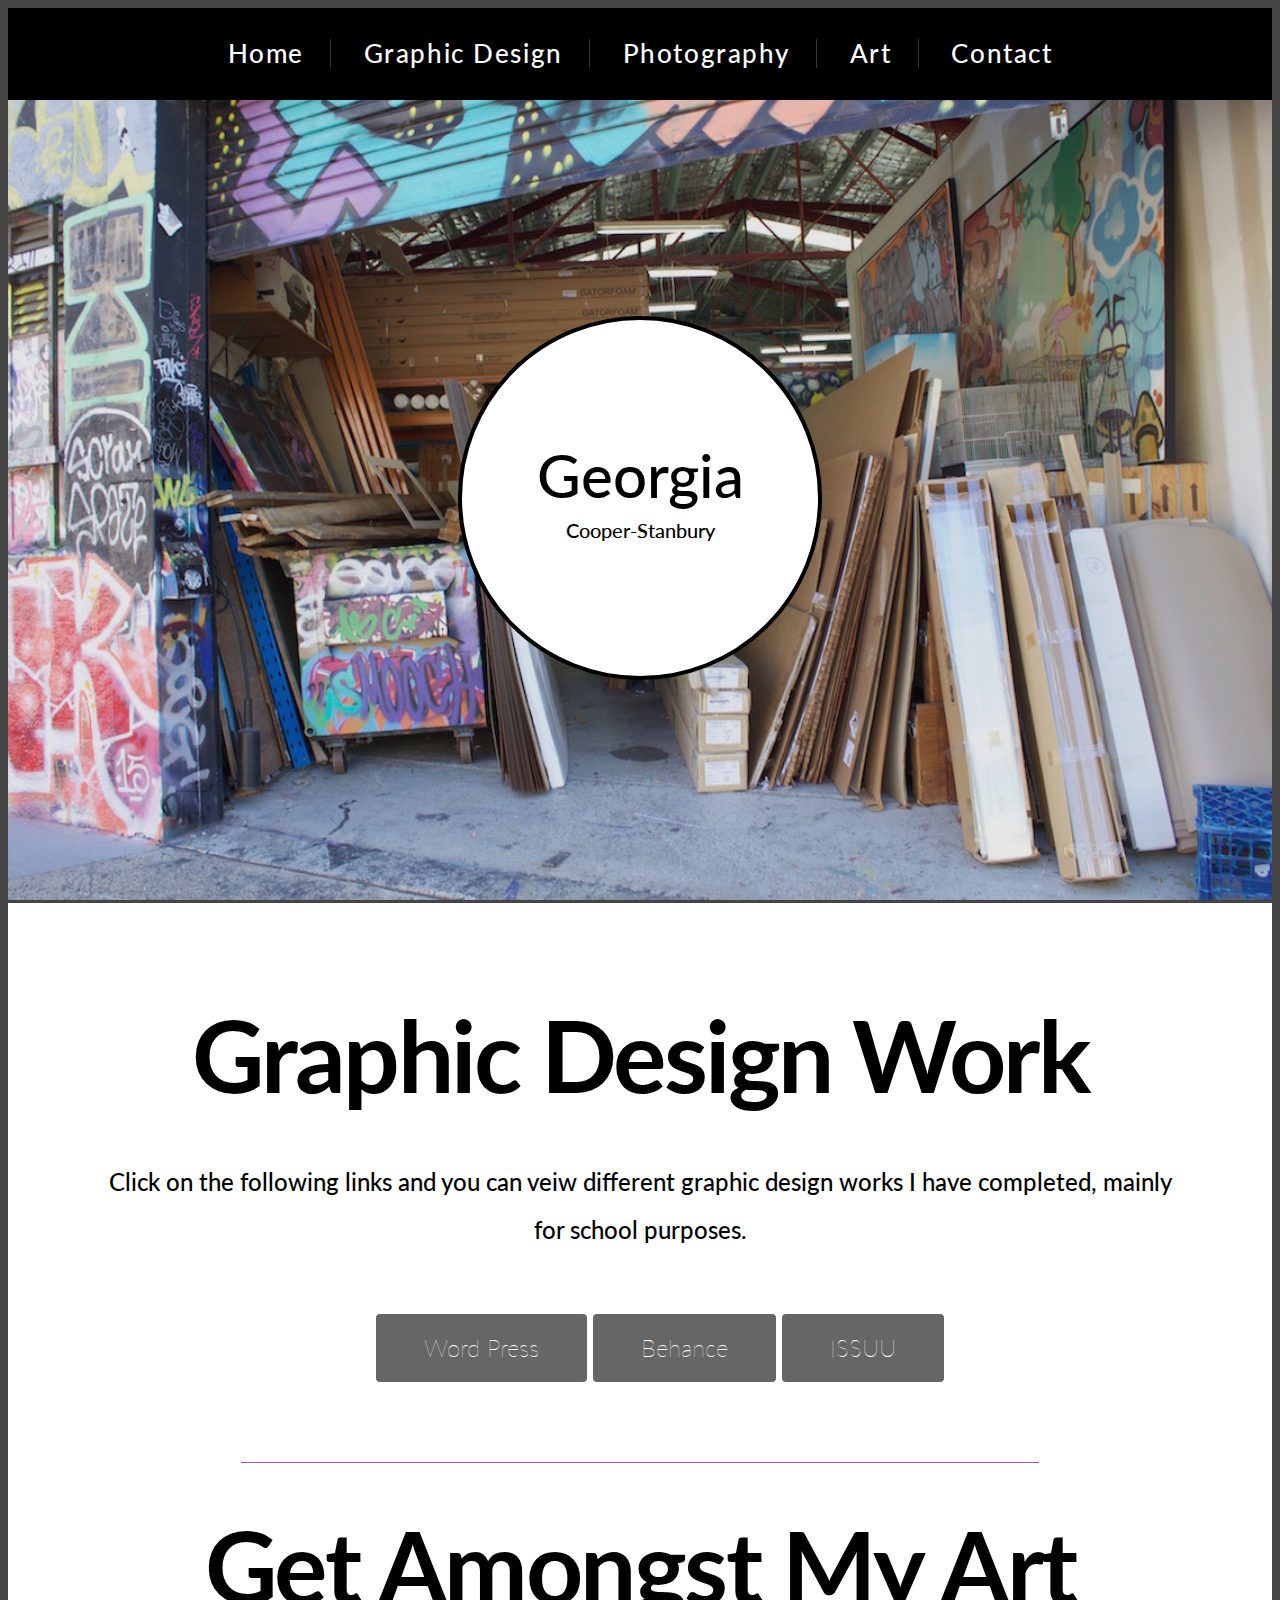
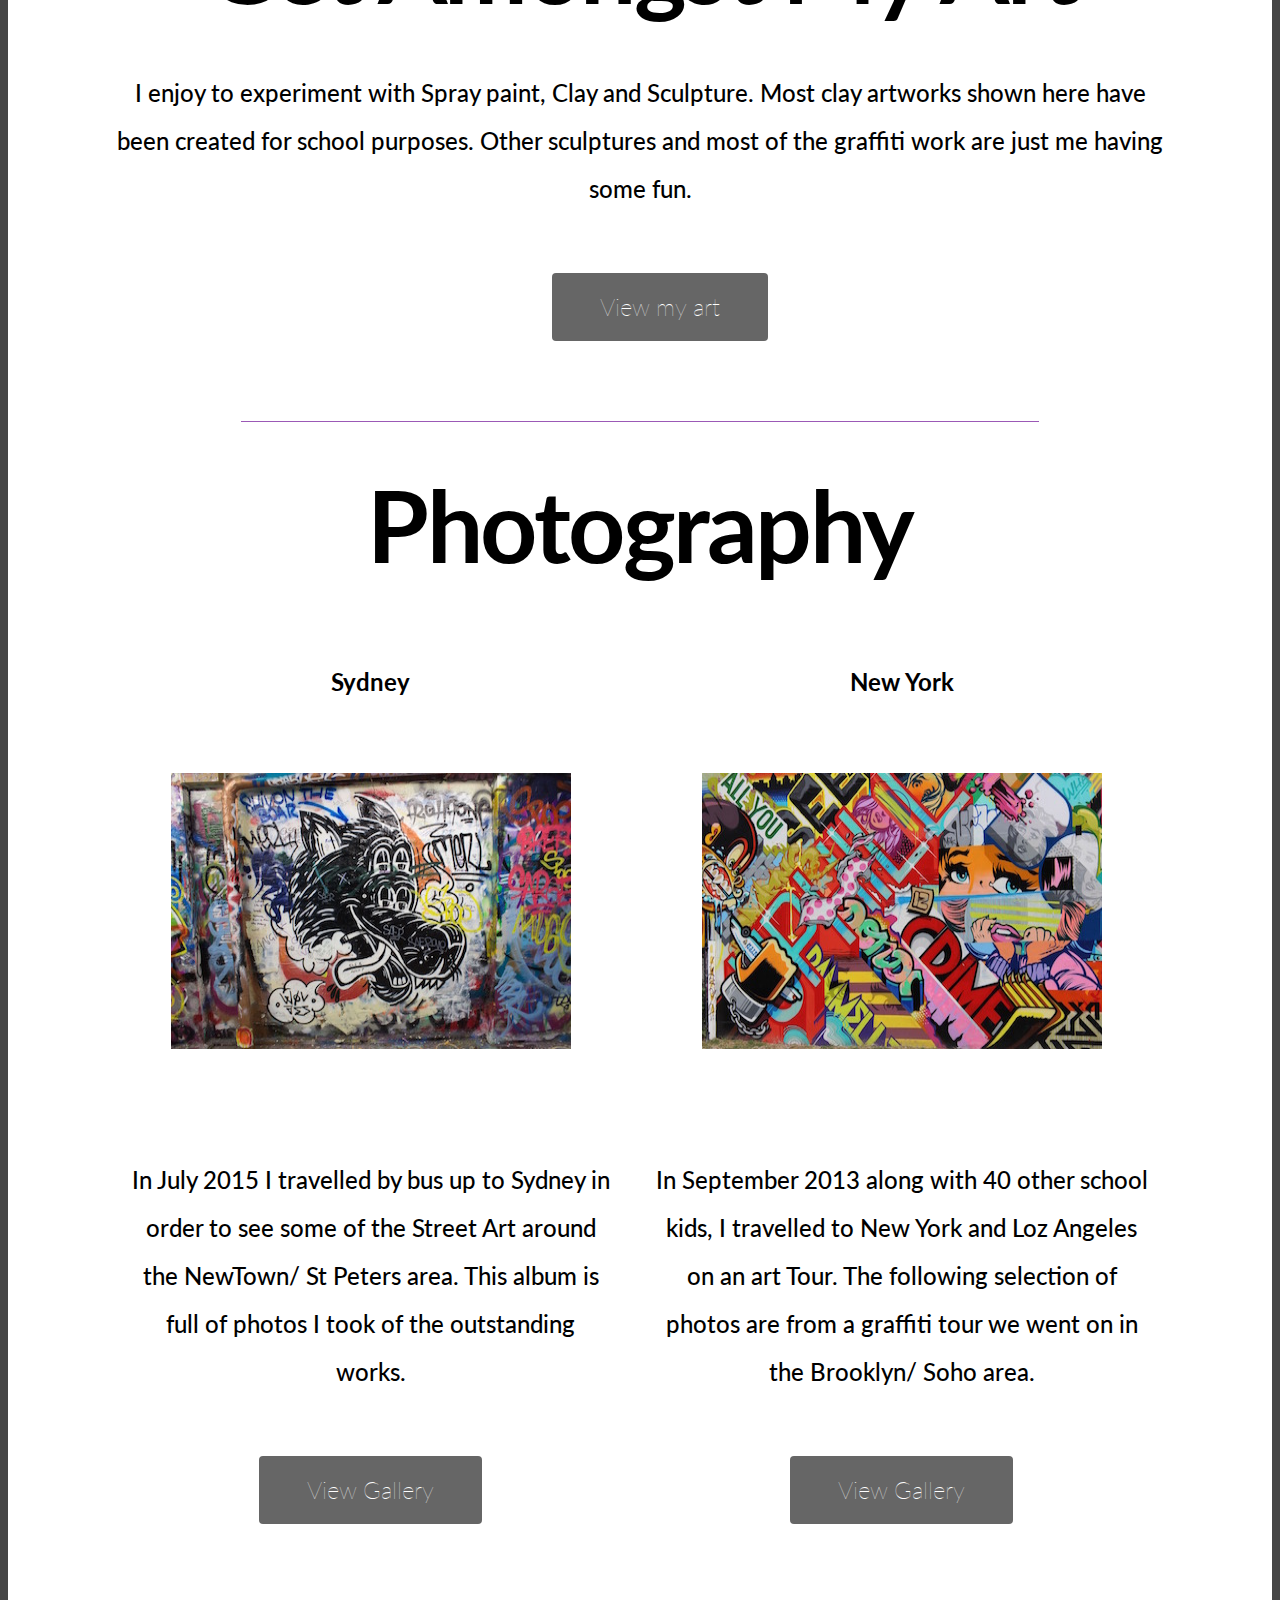
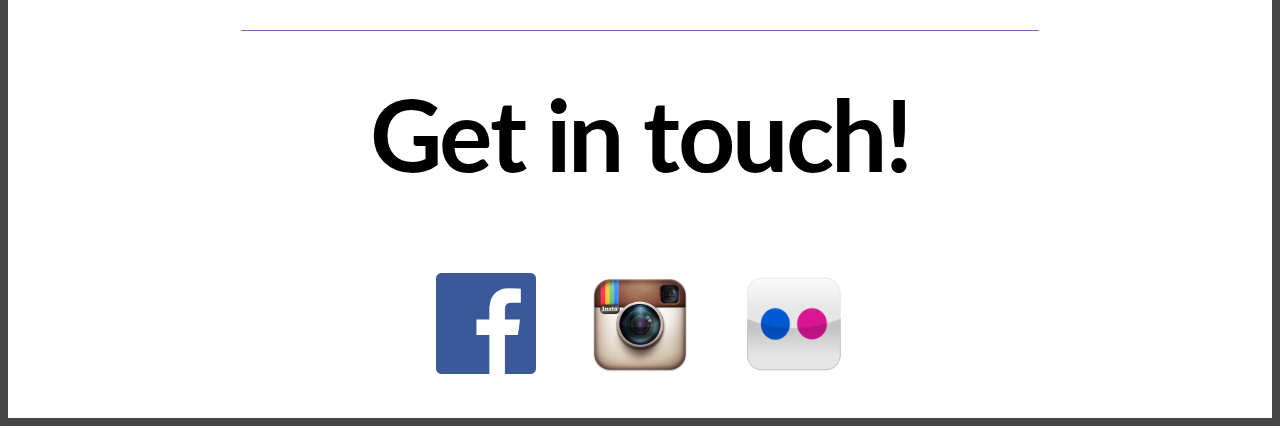
<file: index.html>
<!DOCTYPE HTML>
<html>
	<head>
		<title>Georgia Clare | Home</title>
        
		<meta http-equiv="content-type" content="text/html; charset=utf-8" />
		<meta name="description" content="" />
		<meta name="keywords" content="" />
        
		<link href='https://fonts.googleapis.com/css?family=Lato:400,700,300,900' rel='stylesheet' type='text/css'>
		<link rel="stylesheet" href="css/style.css" />
	</head>
	<body>

	<!-- Header -->
		<div id="header">
			<div id="nav-wrapper"> 
				<!-- Nav -->
				<nav id="nav">
					<ul>
						<li><a href="/">Home</a></li>
						<li><a href="design.html">Graphic Design</a></li>
						<li><a href="photography.html">Photography</a></li>
						<li><a href="art.html">Art</a></li>
                        <li><a href="contact.html">Contact</a></li>
					</ul>
				</nav>
			</div>
			<div class="container"> 
					<!-- Logo -->
				<div id="logo">
 					<svg width="500" height="500">
						<circle r="180" cx="250" cy="250" stroke="black" stroke-width="4" fill="white" />
						<text fill="#000000" font-size="60" text-anchor="middle" font-family="Lato" x="250" y="250">Georgia</text>
					    <text fill="#000000" font-size="20" text-anchor="middle" font-family="Lato" x="250" y="290">Cooper-Stanbury</text>
					</svg>
				</div>
            
           	</div>
        </div>
                
    			
	<!-- Header --> 

	<!-- Main -->
	<!-- Featured -->
		<div id="featured">
			<div class="container">
		        <header>
		        	<br />
					<h2>Graphic Design Work</h2>
				</header>
		        
				<p>Click on the following links and you can veiw different graphic design works I have completed, mainly for school purposes.</p>
				<ul class="actions">
					<li>
						<a href="https://gclarecs.wordpress.com/" class="button big">Word Press</a>
					</li>
		            <li>
						<a href="https://www.behance.net/gallery/19069361/Georgia-COOPER-STANBURY" class="button big">Behance</a>
					</li>
		            <li>
						<a href="http://issuu.com/georgiacooper-stanbury/docs/georgia_" class="button big">ISSUU</a>
					</li>
				</ul>
				<hr />
		        
		        <header>
					<h2>Get Amongst My Art</h2>
				</header>

				<p>I enjoy to experiment with Spray paint, Clay and Sculpture. Most clay artworks shown here have been created for school purposes. Other sculptures and most of the graffiti work are just me having some fun.</p>
		        
		        <ul class="actions">
		        	<li>
		        		<a href="art.html" class="button big">View my art</a>
		        	</li>
		        </ul>
				
				<hr />
		      
		      	<header>
					<h2>Photography</h2>
				</header>
          
              
				<table>
  					<tbody>
    					<tr>
    						<td>
      							<header>
                      				<h4>Sydney</h4>
                				</header>
                      			<span class=".image.left">
                      				<a href="/sydney.html"><img src="images/sydney.jpg" width="400" height="276" alt=""/></a>
		                  			<p>&nbsp;</p>
		                  			<p>In July 2015 I travelled by bus up to Sydney in order to see some of the Street Art around the NewTown/ St Peters area. This album is full of photos I took of the outstanding works.</p>
        						</span>
                      			<p><a href="sydney.html" class="button button-style1">View Gallery</a></p>
                      		</td>
      						<td>
      							<header>
                      				<h4>New York</h4>
                				</header>
                      			<span class=".image.right">
                      				<a href="newyork.html"><img src="images/newyork.jpg" width="400" height="276" alt=""/></a>
	                      			<p>&nbsp;</p>
	                      			<p>In September 2013 along with 40 other school kids, I travelled to New York and Loz Angeles on an art Tour. The following selection of photos  are from a graffiti tour we went on in the Brooklyn/ Soho area.</p>
								</span>
                      			<p><a href="newyork.html" class="button button-style1">View Gallery</a></p>
                      		</td>
						</tr>
					</tbody>
				</table>
                  
               	<hr />
				<header>
					  <h2>Get in touch!</h2>
	  			</header>
	  			<ul class="contact">
					<li class="active"><a href="https://www.facebook.com/cooperstanbury"> <img src="images/social/facebook.jpg" width="100" height="101" alt=""/></a></li>
					<li><a href="https://instagram.com/georgiacooper_stanbury/"><img src="images/social/instagram.jpg" width="100" height="99" alt=""/> </a></li>
           			<li><a href="https://www.flickr.com/photos/104613945@N04/"><img src="images/social/flickr.png" width="100" height="100" alt=""/></a></li>
				</ul>
	        </div>
	    </div>
	</body>
</html>
</file>
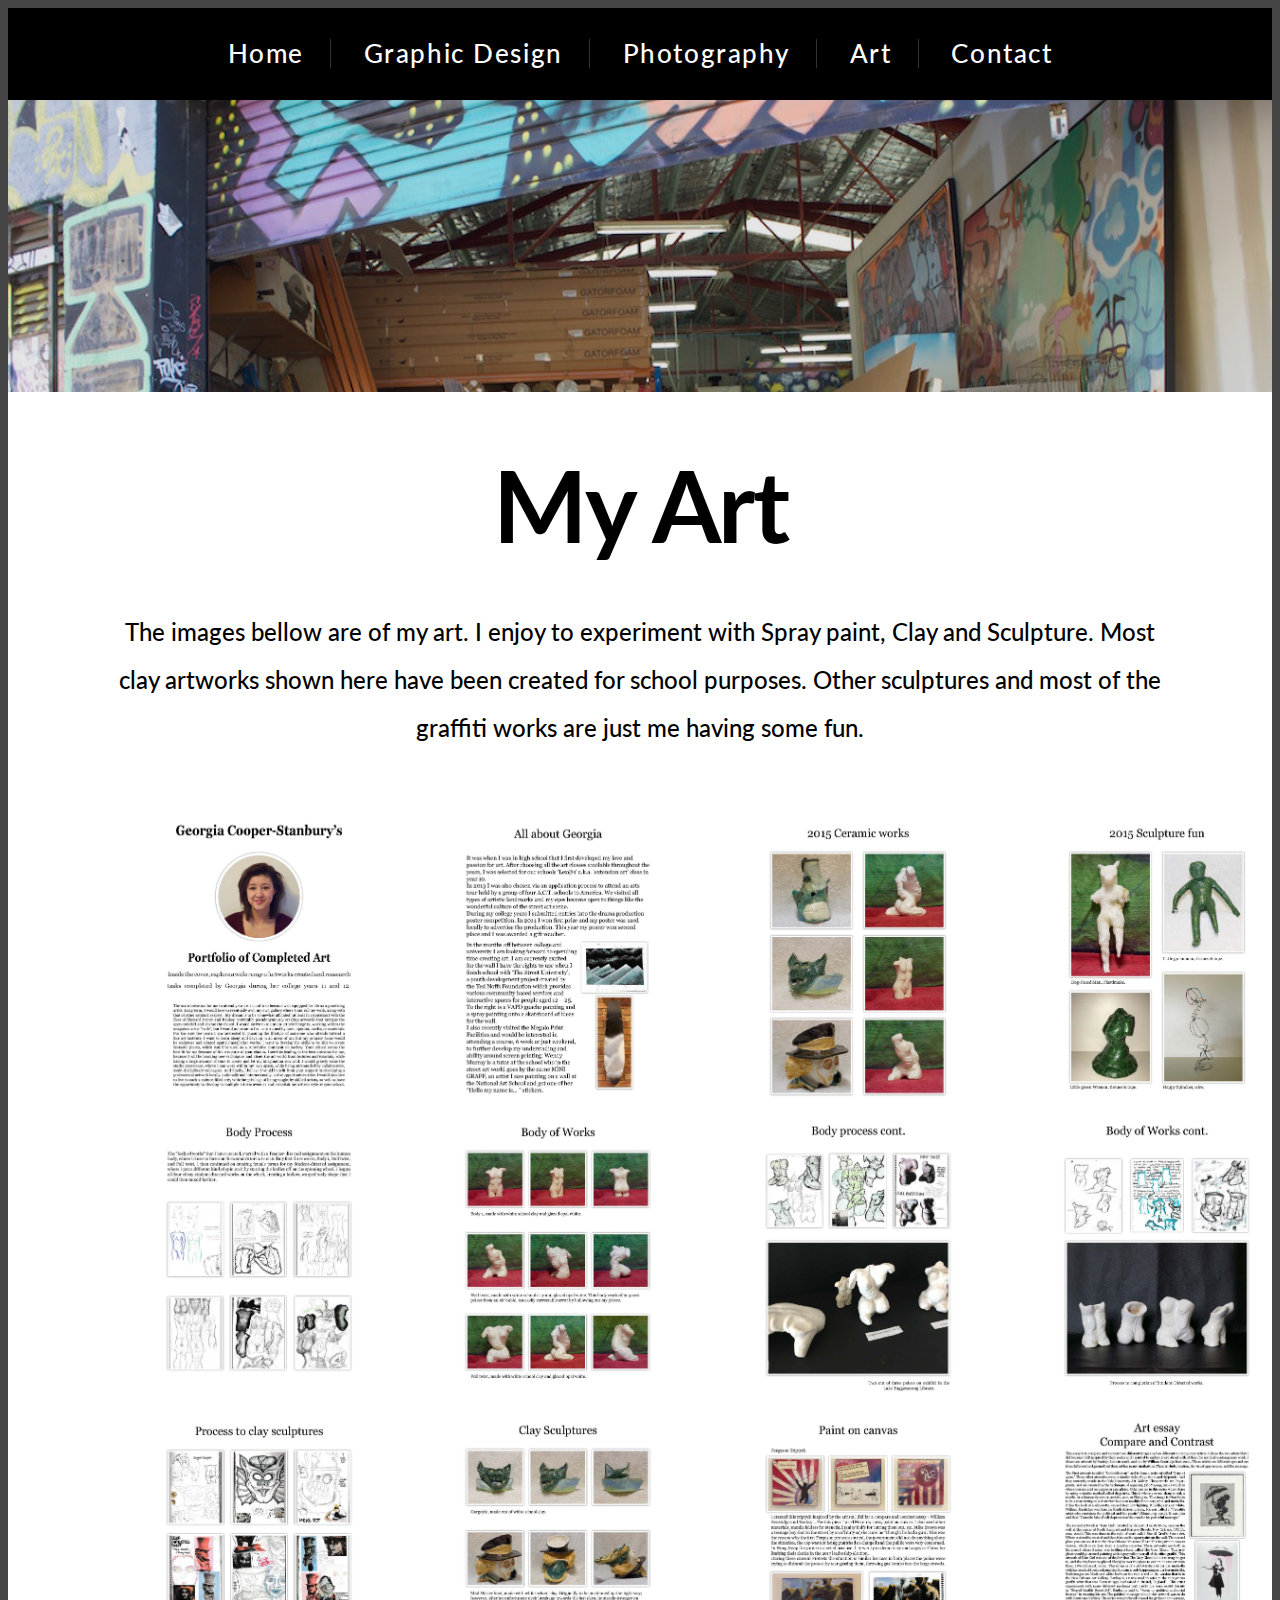
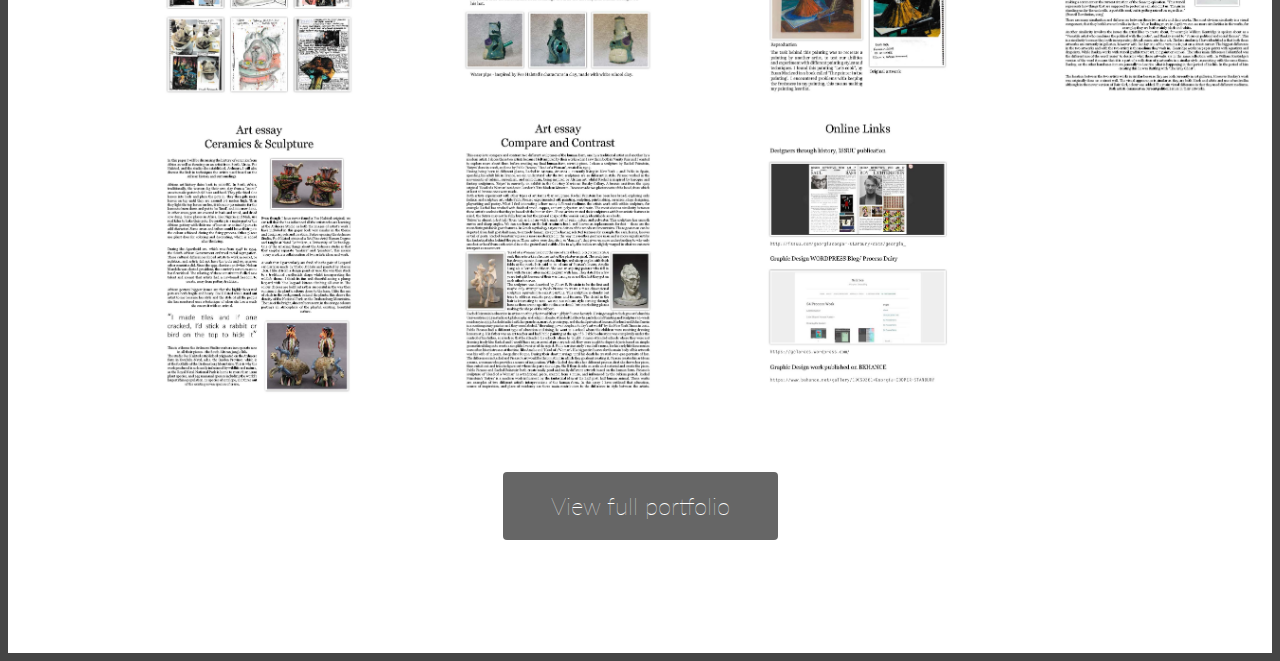
<file: art.html>
<!DOCTYPE HTML>
<html>
	<head>
		<title>Georgia Clare | Art</title>
        
		<meta http-equiv="content-type" content="text/html; charset=utf-8" />
		<meta name="description" content="" />
		<meta name="keywords" content="" />
        
		<link href='https://fonts.googleapis.com/css?family=Lato:400,700,300,900' rel='stylesheet' type='text/css'>
		<link rel="stylesheet" href="css/style.css" />
	</head>
	<body>

	<!-- Header -->
		<div id="header">
			<div id="nav-wrapper"> 
				<!-- Nav -->
				<nav id="nav">
					<ul>
						<li><a href="/">Home</a></li>
						<li><a href="design.html">Graphic Design</a></li>
						<li><a href="photography.html">Photography</a></li>
						<li><a href="art.html">Art</a></li>
                        <li><a href="contact.html">Contact</a></li>
					</ul>
				</nav>
			</div>
			<div class="container"> 
           	</div>
        </div>
                
    			
	<!-- Header --> 

	<!-- Featured -->
		<div id="featured">
			<div class="container">
		        <header>
					<h2>My Art</h2>
				</header>
					
				<p>The images bellow are of my art. I enjoy to experiment with Spray paint, Clay and Sculpture. Most clay artworks shown here have been created for school purposes. Other sculptures and most of the graffiti works are just me having some fun.</p>
              
             	<br />
   
						
				<table width="1200" align="center" >
				  	<tbody>
					    <tr>
							<td><img src="images/art/ArtPortfolio_Page_01.jpg" width="200" height="286" alt=""/></td>
							<td><img src="images/art/ArtPortfolio_Page_02.jpg" width="200" height="286" alt=""/></td>
							<td><img src="images/art/ArtPortfolio_Page_03.jpg" width="200" height="286" alt=""/></td>
							<td><img src="images/art/ArtPortfolio_Page_04.jpg" width="200" height="286" alt=""/></td>
					 	</tr>      
					    <tr>
						    <td><img src="images/art/ArtPortfolio_Page_05.jpg" width="200" height="286" alt=""/></td>
						    <td><img src="images/art/ArtPortfolio_Page_06.jpg" width="200" height="286" alt=""/></td>
						    <td><img src="images/art/ArtPortfolio_Page_07.jpg" width="200" height="286" alt=""/></td>
						    <td><img src="images/art/ArtPortfolio_Page_08.jpg" width="200" height="286" alt=""/></td>
					    </tr>
					    <tr>
						   <td><img src="images/art/ArtPortfolio_Page_09.jpg" width="200" height="286" alt=""/></td>
						   <td><img src="images/art/ArtPortfolio_Page_10.jpg" width="200" height="286" alt=""/></td>
						   <td><img src="images/art/ArtPortfolio_Page_11.jpg" width="200" height="286" alt=""/></td>
						   <td><img src="images/art/ArtPortfolio_Page_12.jpg" width="200" height="286" alt=""/></td>
					    </tr>
					    <tr>
							<td><img src="images/art/ArtPortfolio_Page_13.jpg" width="200" height="286" alt=""/></td>
							<td><img src="images/art/ArtPortfolio_Page_14.jpg" width="200" height="286" alt=""/></td>
							<td><img src="images/art/ArtPortfolio_Page_15.jpg" width="200" height="286" alt=""/></td>
					    </tr>	  
					</tbody>
				</table>
        
				<p><a href="http://issuu.com/georgiacooper-stanbury/docs/artportfolio" class="button button-style1">View full portfolio</a></p>
				<br /><br />
			</div>	
		</div>
	</body>
</html>
</file>
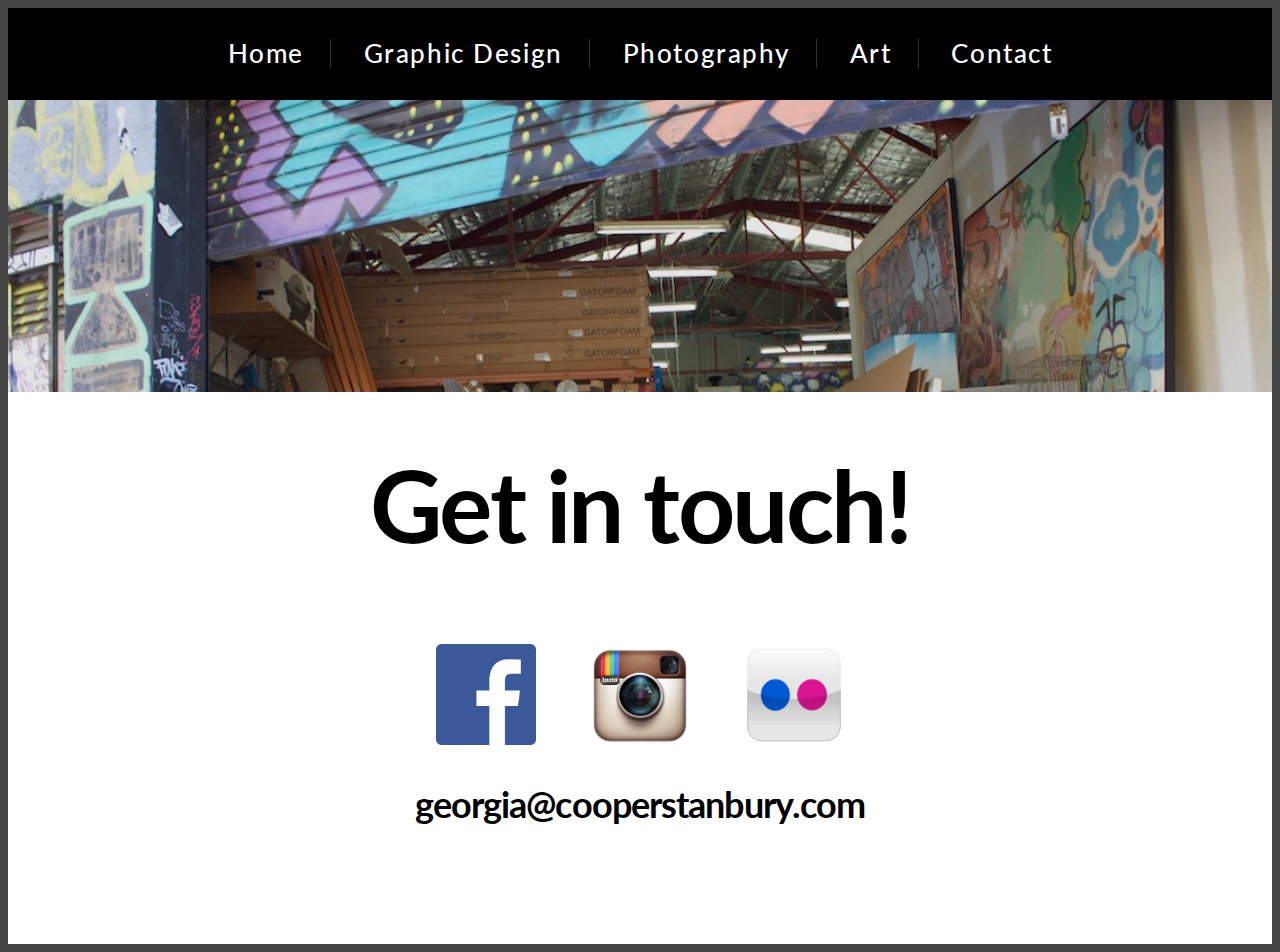
<file: contact.html>
<!DOCTYPE HTML>
<html>
	<head>
		<title>Georgia Clare | Contact</title>
        
		<meta http-equiv="content-type" content="text/html; charset=utf-8" />
		<meta name="description" content="" />
		<meta name="keywords" content="" />
        
		<link href='https://fonts.googleapis.com/css?family=Lato:400,700,300,900' rel='stylesheet' type='text/css'>
		<link rel="stylesheet" href="css/style.css" />
	</head>
	<body>

	<!-- Header -->
		<div id="header">
			<div id="nav-wrapper"> 
				<!-- Nav -->
				<nav id="nav">
					<ul>
						<li><a href="/">Home</a></li>
						<li><a href="design.html">Graphic Design</a></li>
						<li><a href="photography.html">Photography</a></li>
						<li><a href="art.html">Art</a></li>
                        <li><a href="contact.html">Contact</a></li>
					</ul>
				</nav>
			</div>
			<div class="container"> 
           	</div>
        </div>
                
    			
	<!-- Header --> 
                
    			
	<!-- Featured -->
		<div id="featured">
			<div class="container">
		        <header>
					  <h2>Get in touch!</h2>
	  			</header>
	  			<ul class="contact">
					<li class="active"><a href="https://www.facebook.com/cooperstanbury"> <img src="images/social/facebook.jpg" width="100" height="101" alt=""/></a></li>
					<li><a href="https://instagram.com/georgiacooper_stanbury/"><img src="images/social/instagram.jpg" width="100" height="99" alt=""/> </a></li>
           			<li><a href="https://www.flickr.com/photos/104613945@N04/"><img src="images/social/flickr.png" width="100" height="100" alt=""/></a></li>
				</ul>
				<h2>georgia@cooperstanbury.com</h2>
				<br /><br />
	        </div>	
	    </div>
	</body>
</html>
</file>
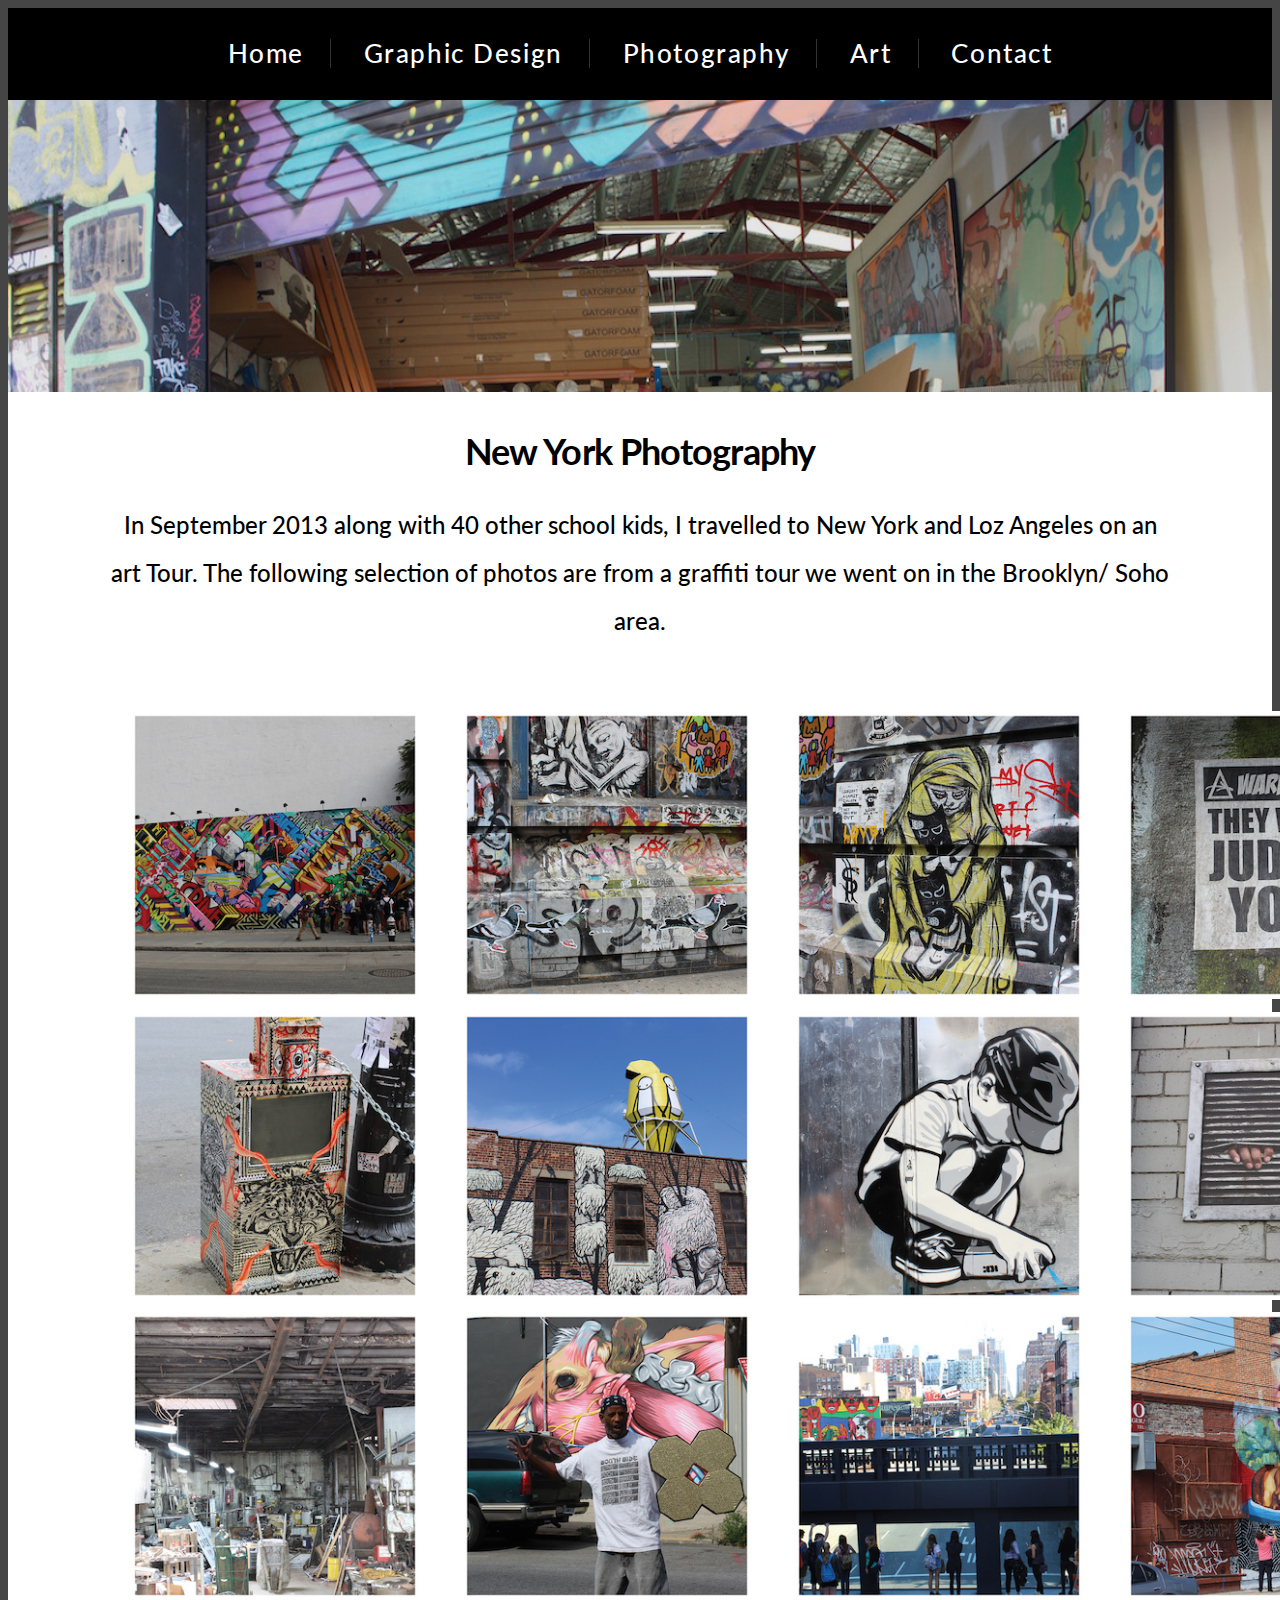
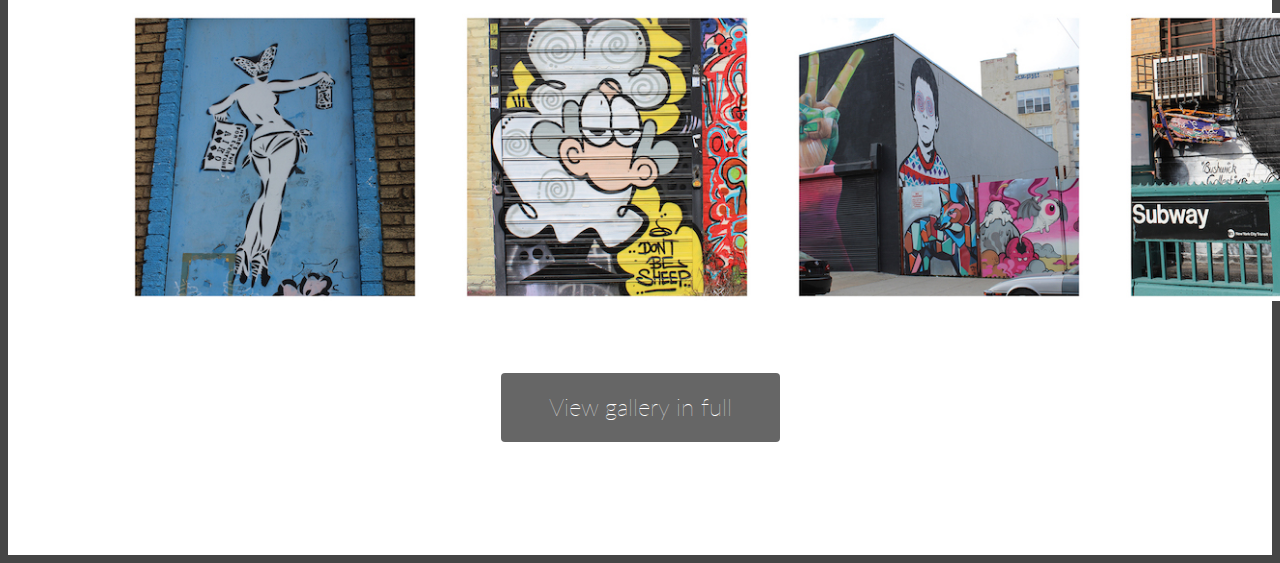
<file: newyork.html>
<!DOCTYPE HTML>
<html>
	<head>
		<title>Georgia Clare | New York</title>
        
		<meta http-equiv="content-type" content="text/html; charset=utf-8" />
		<meta name="description" content="" />
		<meta name="keywords" content="" />
        
		<link href='https://fonts.googleapis.com/css?family=Lato:400,700,300,900' rel='stylesheet' type='text/css'>
		<link rel="stylesheet" href="css/style.css" />
	</head>
	<body>

	<!-- Header -->
		<div id="header">
			<div id="nav-wrapper"> 
				<!-- Nav -->
				<nav id="nav">
					<ul>
						<li><a href="/">Home</a></li>
						<li><a href="design.html">Graphic Design</a></li>
						<li><a href="photography.html">Photography</a></li>
						<li><a href="art.html">Art</a></li>
                        <li><a href="contact.html">Contact</a></li>
					</ul>
				</nav>
			</div>
			<div class="container"> 
           	</div>
        </div>
                
    			
	<!-- Header --> 
                
    			
	<!-- Featured -->
		<div id="featured">
			<div class="container">
				<h2>New York Photography</h2>
					
				<p>In September 2013 along with 40 other school kids, I travelled to New York and Loz Angeles on an art Tour. The following selection of photos are from a graffiti tour we went on in the Brooklyn/ Soho area.</p>
              	<br>
              
   

				<table width="1200" align="center" >
					<tbody>

						<tr>
							<td><img src="images/newyork/NewYork1.jpg" width="290" height="288" alt=""/></td>
							<td><img src="images/newyork/NewYork2.jpg" width="290" height="288" alt=""/></td>
							<td><img src="images/newyork/NewYork3.jpg" width="290" height="288" alt=""/></td>
							<td><img src="images/newyork/NewYork4.jpg" width="290" height="288" alt=""/></td>

						</tr>   
						<tr>
							<td><img src="images/newyork/NewYork5.jpg" width="290" height="288" alt=""/></td>
							<td><img src="images/newyork/NewYork6.jpg" width="290" height="288" alt=""/></td>
							<td><img src="images/newyork/NewYork7.jpg" width="290" height="288" alt=""/></td>
							<td><img src="images/newyork/NewYork8.jpg" width="290" height="288" alt=""/></td>
						</tr>

						<tr>
							<td><img src="images/newyork/NewYork9.jpg" width="290" height="288" alt=""/></td>
							<td><img src="images/newyork/NewYork10.jpg" width="290" height="288" alt=""/></td>
							<td><img src="images/newyork/NewYork11.jpg" width="290" height="288" alt=""/></td>
							<td><img src="images/newyork/NewYork12.jpg" width="290" height="288" alt=""/></td>
						</tr>    

						<tr>
							<td><img src="images/newyork/NewYork13.jpg" width="290" height="288" alt=""/></td>
							<td><img src="images/newyork/NewYork14.jpg" width="290" height="288" alt=""/></td>
							<td><img src="images/newyork/NewYork15.jpg" width="290" height="288" alt=""/></td>
							<td><img src="images/newyork/NewYork16.jpg" width="290" height="288" alt=""/></td>
						</tr>
					</tbody>
				</table>

				<p><a href="https://flic.kr/s/aHskonA7Nv" class="button button-style1">View gallery in full</a></p>
				<br /><br />
	        </div>	
	    </div>
	</body>
</html>
</file>
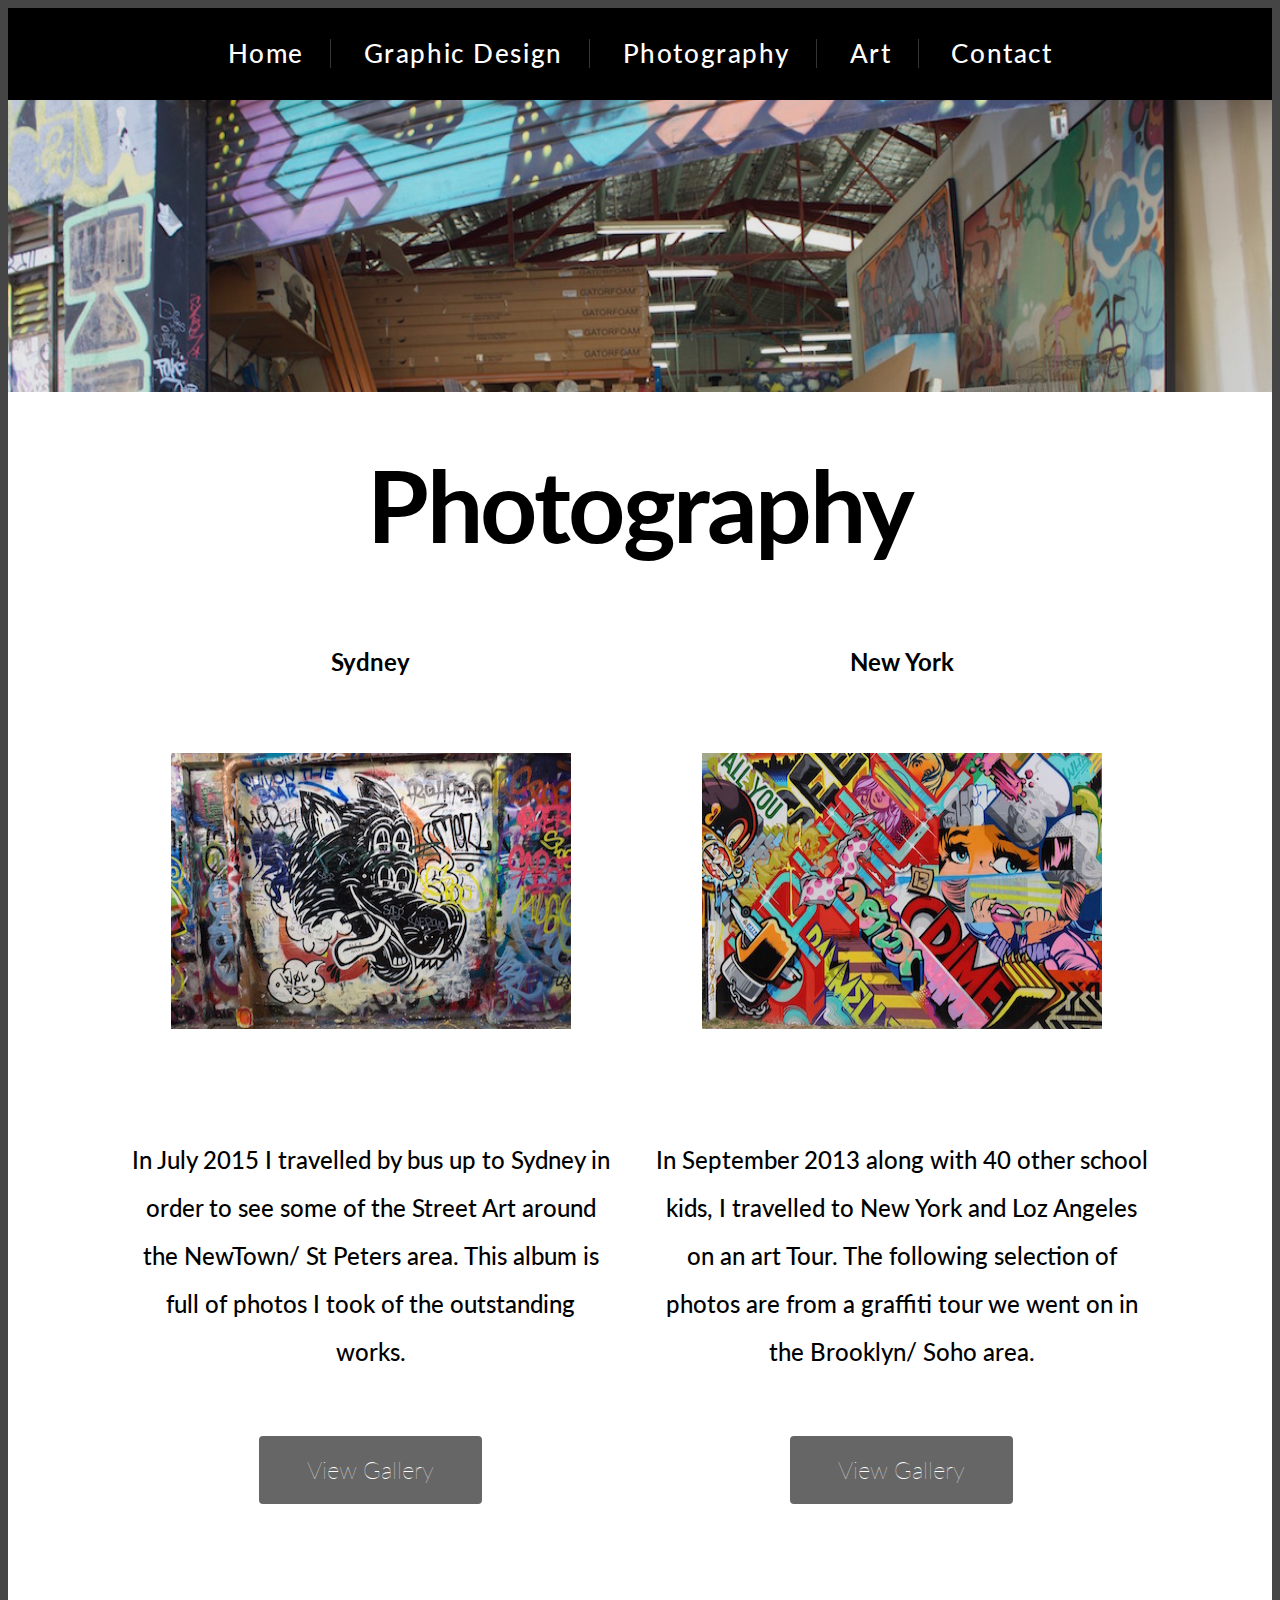
<file: photography.html>
<!DOCTYPE HTML>
<html>
	<head>
		<title>Georgia Clare | Photography</title>
        
		<meta http-equiv="content-type" content="text/html; charset=utf-8" />
		<meta name="description" content="" />
		<meta name="keywords" content="" />
        
		<link href='https://fonts.googleapis.com/css?family=Lato:400,700,300,900' rel='stylesheet' type='text/css'>
		<link rel="stylesheet" href="css/style.css" />
	</head>
	<body>

	<!-- Header -->
		<div id="header">
			<div id="nav-wrapper"> 
				<!-- Nav -->
				<nav id="nav">
					<ul>
						<li><a href="/">Home</a></li>
						<li><a href="design.html">Graphic Design</a></li>
						<li><a href="photography.html">Photography</a></li>
						<li><a href="art.html">Art</a></li>
                        <li><a href="contact.html">Contact</a></li>
					</ul>
				</nav>
			</div>
			<div class="container"> 
           	</div>
        </div>
                
    			
	<!-- Header --> 

	<!-- Featured -->
		<div id="featured">
			<div class="container">

				<header>
					<h2>Photography</h2>
				</header>
          
              
				<table>
  					<tbody>
    					<tr>
    						<td>
      							<header>
                      				<h4>Sydney</h4>
                				</header>
                      			<span class=".image.left">
                      				<a href="/sydney.html"><img src="images/sydney.jpg" width="400" height="276" alt=""/></a>
		                  			<p>&nbsp;</p>
		                  			<p>In July 2015 I travelled by bus up to Sydney in order to see some of the Street Art around the NewTown/ St Peters area. This album is full of photos I took of the outstanding works.</p>
        						</span>
                      			<p><a href="sydney.html" class="button button-style1">View Gallery</a></p>
                      		</td>
      						<td>
      							<header>
                      				<h4>New York</h4>
                				</header>
                      			<span class=".image.right">
                      				<a href="newyork.html"><img src="images/newyork.jpg" width="400" height="276" alt=""/></a>
	                      			<p>&nbsp;</p>
	                      			<p>In September 2013 along with 40 other school kids, I travelled to New York and Loz Angeles on an art Tour. The following selection of photos  are from a graffiti tour we went on in the Brooklyn/ Soho area.</p>
								</span>
                      			<p><a href="newyork.html" class="button button-style1">View Gallery</a></p>
                      		</td>
						</tr>
					</tbody>
				</table>
				<br /><br />
	        </div>	
	    </div>
	</body>
</html>
</file>
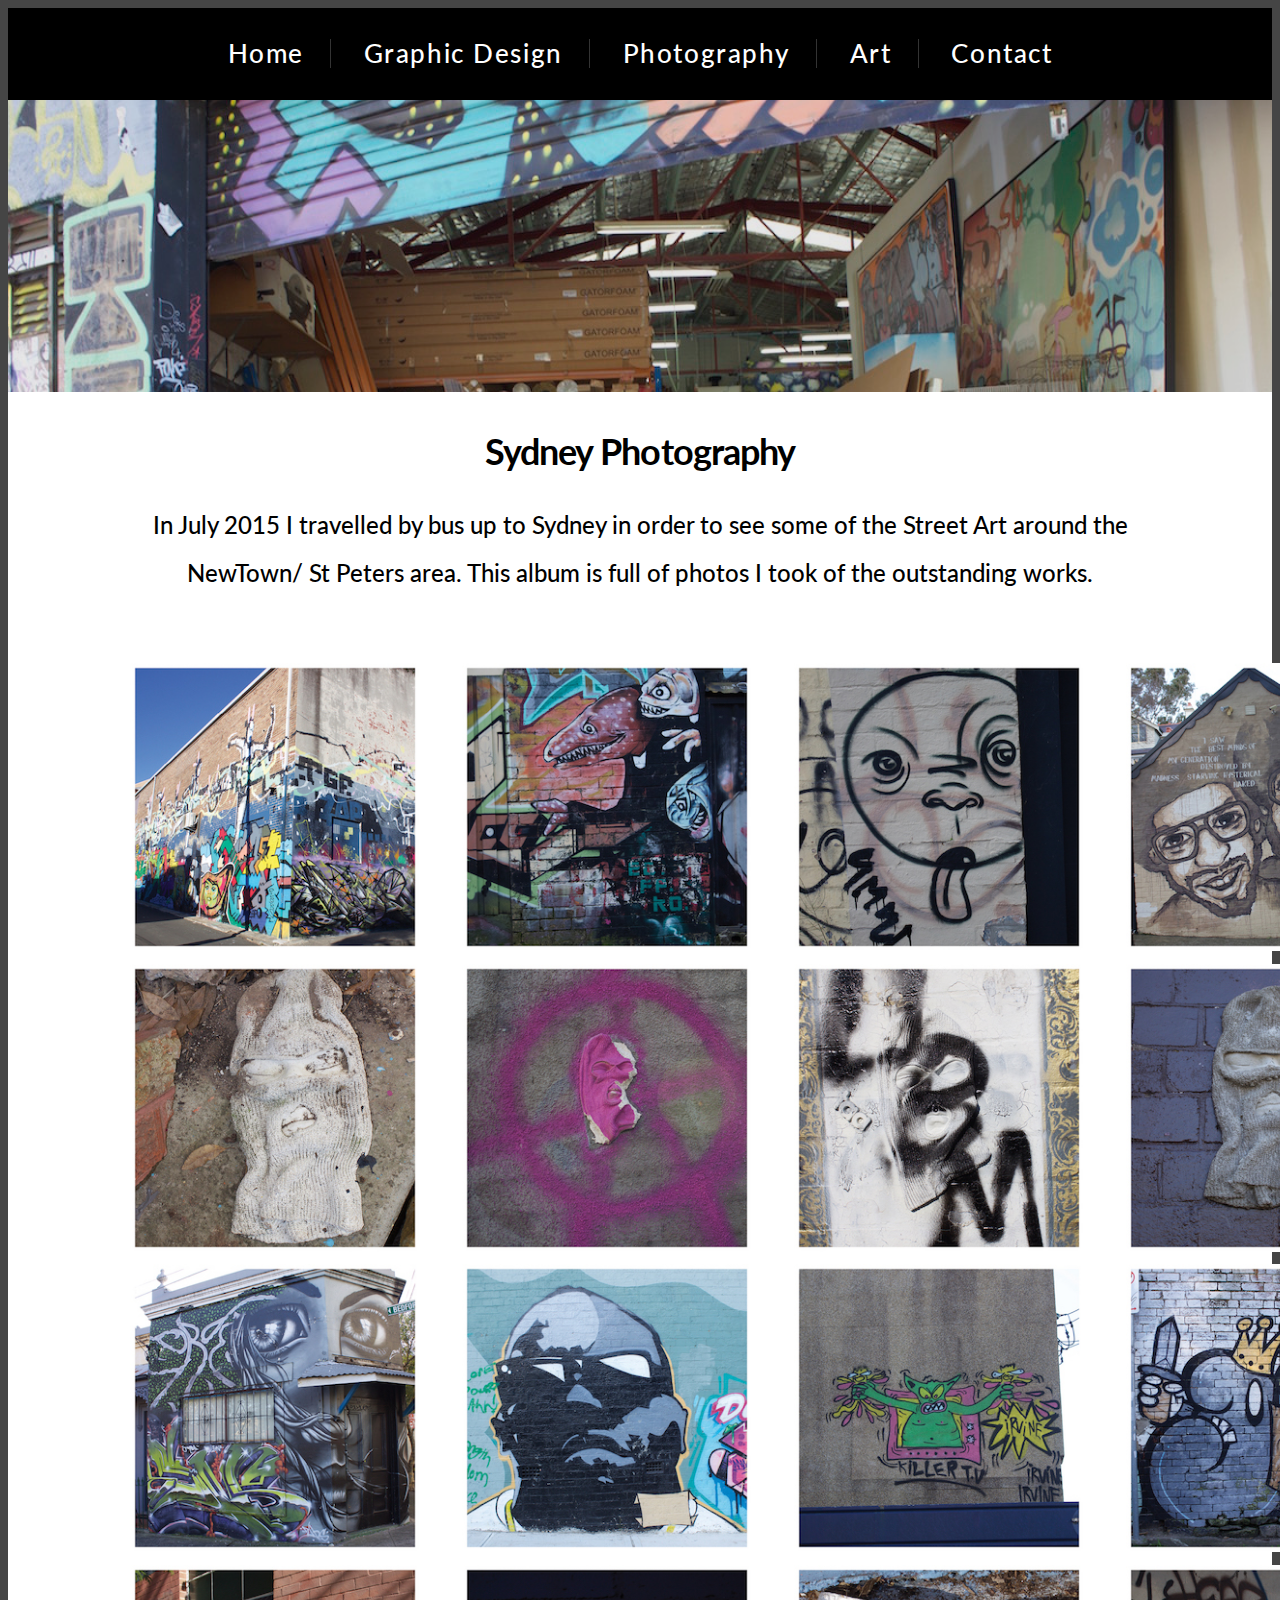
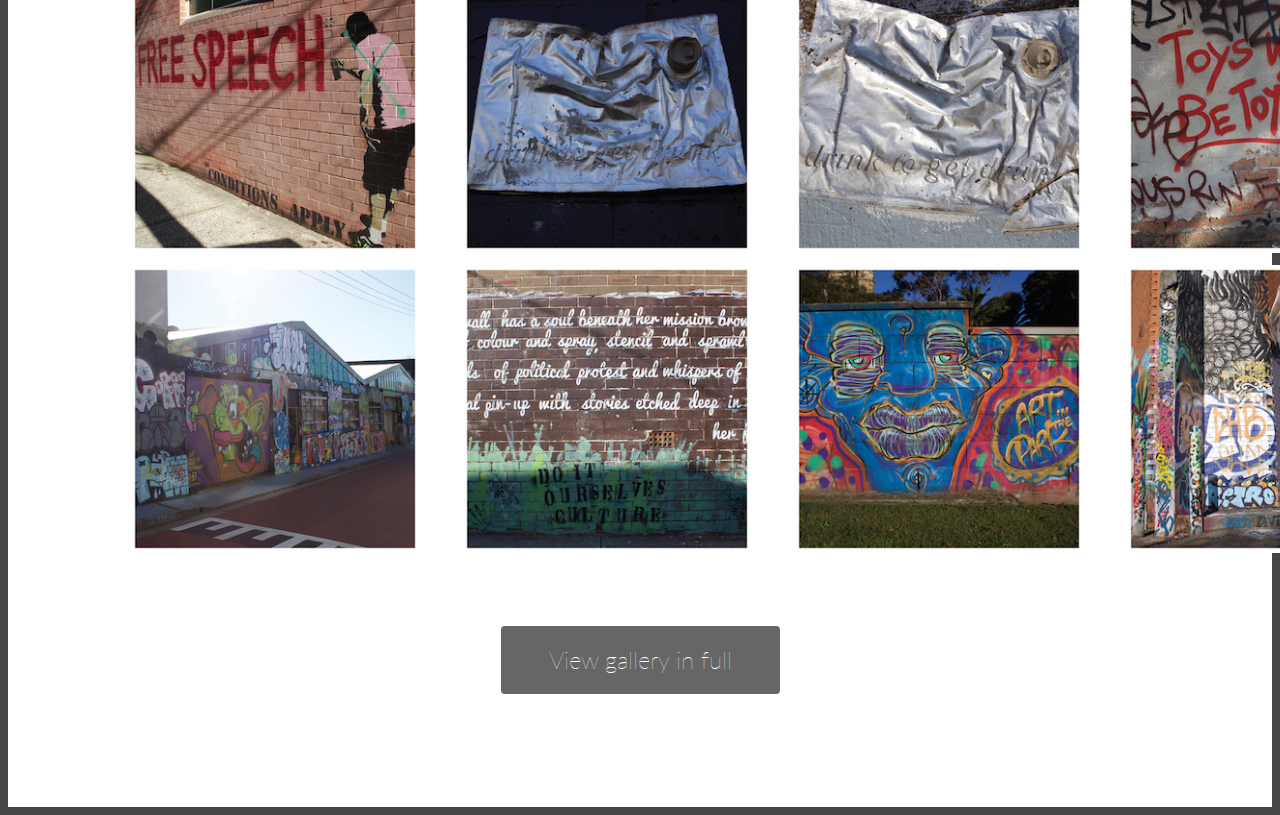
<file: sydney.html>
<!DOCTYPE HTML>
<html>
	<head>
		<title>Georgia Clare | Sydney</title>
        
		<meta http-equiv="content-type" content="text/html; charset=utf-8" />
		<meta name="description" content="" />
		<meta name="keywords" content="" />
        
		<link href='https://fonts.googleapis.com/css?family=Lato:400,700,300,900' rel='stylesheet' type='text/css'>
		<link rel="stylesheet" href="css/style.css" />
	</head>
	<body>

	<!-- Header -->
		<div id="header">
			<div id="nav-wrapper"> 
				<!-- Nav -->
				<nav id="nav">
					<ul>
						<li><a href="/">Home</a></li>
						<li><a href="design.html">Graphic Design</a></li>
						<li><a href="photography.html">Photography</a></li>
						<li><a href="art.html">Art</a></li>
                        <li><a href="contact.html">Contact</a></li>
					</ul>
				</nav>
			</div>
			<div class="container"> 
           	</div>
        </div>
                
    			
	<!-- Header --> 
                
    			
	<!-- Featured -->
		<div id="featured">
			<div class="container">
				<h2>Sydney Photography</h2>
					
				<p>In July 2015 I travelled by bus up to Sydney in order to see some of the Street Art around the NewTown/ St Peters area. This album is full of photos I took of the outstanding works.</p>
              
   				<br>
						
				<table width="1200" align="center" >
				  	<tbody>
						<tr>
							<td><img src="images/sydney/Sydney1.jpg" width="290" height="288" alt=""/></td>
							<td><img src="images/sydney/Sydney2.jpg" width="290" height="288" alt=""/></td>
							<td><img src="images/sydney/Sydney3.jpg" width="290" height="288" alt=""/></td>
							<td><img src="images/sydney/Sydney4.jpg" width="290" height="288" alt=""/></td>
						</tr>      
				    
						<tr>
							<td><img src="images/sydney/Sydney5.jpg" width="290" height="288" alt=""/></td>
							<td><img src="images/sydney/Sydney6.jpg" width="290" height="288" alt=""/></td>
							<td><img src="images/sydney/Sydney7.jpg" width="290" height="288" alt=""/></td>
							<td><img src="images/sydney/Sydney8.jpg" width="290" height="288" alt=""/></td>
						</tr> 

						<tr> 
							<td><img src="images/sydney/Sydney9.jpg" width="290" height="288" alt=""/></td>
							<td><img src="images/sydney/Sydney10.jpg" width="290" height="288" alt=""/></td>
							<td><img src="images/sydney/Sydney11.jpg" width="290" height="288" alt=""/></td>
							<td><img src="images/sydney/Sydney12.jpg" width="290" height="288" alt=""/></td>
						</tr>
				   
						<tr>  
							<td><img src="images/sydney/Sydney13.jpg" width="290" height="288" alt=""/></td>
							<td><img src="images/sydney/Sydney14.jpg" width="290" height="288" alt=""/></td>
							<td><img src="images/sydney/Sydney15.jpg" width="290" height="288" alt=""/></td>
							<td><img src="images/sydney/Sydney16.jpg" width="290" height="288" alt=""/></td>
						</tr>

						<tr>  
							<td><img src="images/sydney/Sydney17.jpg" width="290" height="288" alt=""/></td>
							<td><img src="images/sydney/Sydney18.jpg" width="290" height="288" alt=""/></td>
							<td><img src="images/sydney/Sydney19.jpg" width="290" height="288" alt=""/></td>
							<td><img src="images/sydney/Sydney20.jpg" width="290" height="288" alt=""/></td>
						</tr>
				  
				  	</tbody>
				</table>
				        
				<p><a href="https://flic.kr/s/aHskoqiWrp" class="button button-style1">View gallery in full</a></p>
				<br /><br />
	        </div>	
	    </div>
	</body>
</html>
</file>
<file: css/style.css>
/*********************************************************************************/
/* Basic                                                                         */
/*********************************************************************************/


	body,input,textarea,select
	{
		
		font-family: "Lato", Times, serif;
		font-size: 24px;
		font-weight: 500;
		line-height: 1.65em;
		color: black;
	}
	
		h2
		{
			letter-spacing: -0.025em;
		}
	
		h1 a, h2 a, h3 a, h4 a, h5 a, h6 a
		{
			color: inherit;
			text-decoration: none;
		}
		
	strong, b
	{
		font-weight: 200;
		color: #000000;
	}
	
	em, i
	{
		font-style: italic;
	}

	a
	{
		text-decoration: none;
		color: black;
	}

	
	a:hover
	{
		text-decoration: underline;
	}

	sub
	{
		position: relative;
		top: 0.5em;
		font-size: 0.8em;
	}
	
	sup
	{
		position: relative;
		top: -0.5em;
		font-size: 0.8em;
	}
	
	hr
	{
		width: 75%;
		border: 0;
		text-align: center;
		border-top: 1px solid #9b59b6;

		margin: 80px auto;
	}
	
	blockquote
	{
		border-left: solid 0.5em #ddd;
		padding: 1em 0 1em 2em;
		font-style: italic;
	}
	
	p, ul, ol, dl, table
	{
	align-content: center;
	align-items: center;
	column-span: all;
	position: static;
	}

	header
	{
		margin-bottom: 1.6em;
	}
	
		header h2
		{
			 text-color: #000000;
		}

		header .byline
		{
			display: block;
			margin: 1.5em 0 0 0;
			padding: 0 0 0.5em 0;
		}
		
	footer
	{
		margin-top: 1em;
	}

	br.clear
	{
		clear: both;
	}

	.pennant
	{
		color: #bbb;
	}

	/* Sections/Articles */
	
		section,
		article
		{
			margin-bottom: 3em;
		}
		
		section > :last-child,
		article > :last-child
		{
			margin-bottom: 0;
		}

		section:last-child,
		article:last-child
		{
	padding: 10;
		}

		.row > section,
		.row > article
		{
			margin-bottom: 0;
		}

	/* Images */

		.image
		{
			display: inline-block;
		}
		
			.image img
			{
				display: block;
				width: 100%;
			}

			.image.featured
			{
				display: block;
				width: 100%;
				margin: 0 0 2em 0;
			}
			
			.image.full
			{
				display: block;
				width: 100%;
				margin-bottom: 2em;
			}
			
			.image.left
			{
				float: left;
				margin: 0 2em 2em 0;
			}
			
			.image.centered
			{
				display: block;
				margin: 0 0 2em 0;
			}

				.image.centered img
				{
					margin: 0 auto;
					width: auto;
				}

	/* Lists */

		ul.default
		{
			margin: 0;
			padding: 0em 0em 1.5em 0em;
			list-style: none;
		}
		
			ul.default li
			{
				padding: 0.60em 0em;
				font-size: 0.95em;
				border-top: 1px solid;
				border-color: rgba(0,0,0,.1);
			}		
		
			ul.default li:first-child
			{
				padding-top: 0;
				border-top: none;
			}
	
			ul.default {
			}
		
		ul.style li {
			margin: 0;
			padding: 2em 0em 1.5em 0em;
			border-top: 1px solid;
			border-color: rgba(0,0,0,.1);
		}
		
		ul.style li:first-child
		{
			padding-top: 0;
			border-top: none;
		}
		
		ul.style img {
			float: left;
			margin-right: 20px;
		}
		
		ul.style a {
			color: #434343;
		}
		
		ul.style .posted {
			padding: 0em 0em 1em 0em;
			letter-spacing: 1px;
			font-size: 8pt;
			color: #A2A2A2;
		}
		
		ul.style .first {
			padding-top: 0px;
			border-top: none;
		}
							

	/* Button */

	input[type="submit"],
	input[type="reset"],
	input[type="button"],
	.button {
		-moz-appearance: none;
		-webkit-appearance: none;
		-o-appearance: none;
		-ms-appearance: none;
		appearance: none;
		background-color: #666;
		border-radius: 4px;
		border: 1;
		color: #ffffff !important;
		cursor: pointer;
		display: inline-block;
		font-weight: 400;
		height: 2.85em;
		line-height: 2.8em;
		outline-color: #8EFF3B;
		outline: #8EFF3B;
		padding: 0 2em;
		border-color: #8EFF3B;
		
		text-align: center;
		text-decoration: none;
		white-space: nowrap;
	}


		input[type="submit"].alt,
		input[type="reset"].alt,
		input[type="button"].alt,
		.button.alt {
			background-color: transparent;
			box-shadow: inset 0 0 0 2px rgba(144, 144, 144, 0.25);
			color: #666 !important;
		}

			input[type="submit"].alt:hover,
			input[type="reset"].alt:hover,
			input[type="button"].alt:hover,
			.button.alt:hover {
				background-color: rgba(144, 144, 144, 0.075);
			}

			input[type="submit"].alt:active,
			input[type="reset"].alt:active,
			input[type="button"].alt:active,
			.button.alt:active {
				background-color: rgba(144, 144, 144, 0.2);
			}

			input[type="submit"].alt.icon:before,
			input[type="reset"].alt.icon:before,
			input[type="button"].alt.icon:before,
			.button.alt.icon:before {
				color: #888;
			}

		input[type="submit"].special,
		input[type="reset"].special,
		input[type="button"].special,
		.button.special {
			background-color: #4dac71;
			color: #ffffff !important;
		}

			input[type="submit"].special:hover,
			input[type="reset"].special:hover,
			input[type="button"].special:hover,
			.button.special:hover {
				background-color: #5cb67e;
			}

			input[type="submit"].special:active,
			input[type="reset"].special:active,
			input[type="button"].special:active,
			.button.special:active {
				background-color: #459a65;
			}

		input[type="submit"].disabled, input[type="submit"]:disabled,
		input[type="reset"].disabled,
		input[type="reset"]:disabled,
		input[type="button"].disabled,
		input[type="button"]:disabled,
		.button.disabled,
		.button:disabled {
			background-color: #444 !important;
			box-shadow: inset 0 -0.15em 0 0 rgba(0, 0, 0, 0.15);
			color: #fff !important;
			cursor: default;
			opacity: 0.25;
		}

/*********************************************************************************/
/* Social Icon Styles                                                            */
/*********************************************************************************/

	ul.contact
	{
		padding: 1.5em 0 0 0;
		list-style: none;
		cursor: default;
	}
	
	ul.contact li
	{
		display: inline-block;
		margin: 0 1em;
	}
	
	ul.contact li span
	{
		display: none;
		margin: 0;
		padding: 0;
	}
	
	ul.contact li a
	{
		color: inherit;
		font-size: 1.75em;
		display: inline-block;
		-moz-transition: color 0.35s ease-in-out, background-color 0.35s ease-in-out;
		-webkit-transition: color 0.35s ease-in-out, background-color 0.35s ease-in-out;
		-o-transition: color 0.35s ease-in-out, background-color 0.35s ease-in-out;
		-ms-transition: color 0.35s ease-in-out, background-color 0.35s ease-in-out;
		transition: color 0.35s ease-in-out, background-color 0.35s ease-in-out;
	}
	
	ul.contact li a:hover
	{
		color: #fff;
	}

/*********************************************************************************/
/* Header                                                                        */
/*********************************************************************************/

	#header
	{
		position: relative;
		background: url('/images/background.jpg') no-repeat bottom center;
		background-attachment: fixed;
		background-size: cover;
		text-align: center;
	}
	
		#header:before
		{
			content: '';
			position: absolute;
			left: 0;
			top: 0;
			width: 100%;
			height: 100%;
			background: rgba(64,64,64,0.125);
		}

/*********************************************************************************/
/* Logo                                                                          */
/*********************************************************************************/

	#logo
	{
		position: relative;
		z-index: 1;
	}
	
		#logo h1
		{
			color: #FFF;
		}
	
		#logo a
		{
			display: block;
			text-decoration: none;
			font-weight: 300;
			line-height: 1em;
			font-size: 7em;
			color: #FFF;
			letter-spacing: -0.05em;
			margin: 0 0 0.125em 0;
		}
		
		#logo span
		{
			font-size: 1.4em;
			color: #FFF;
		}

/*********************************************************************************/
/* Nav                                                                           */
/*********************************************************************************/

	#nav
	{
	}

	#nav-wrapper
	{
		
		position: absolute;
		top: 0;
		left: 0;
		width: 100%;
		background-color: #000000;
	}
		
	#nav > ul
	{
		margin: 0;
		padding: 0;
		text-align: center;
		background: rgba(0,0,.1,.1);
	
	}
	

	#nav > ul > li
	{
		display: inline;
		border-right: 1px solid;
		border-color: rgba(255,255,255,.20);
	
	}
		
	#nav > ul > li:last-child
	{
		padding-right: 0;
		border-right: none;
	}

	#nav > ul > li > a,
	#nav > ul > li > span
	{
		display: inline-table;
		padding-top: 1em;
		padding-right: 1em;
		padding-left: 1em;
		padding-bottom: 1em;
		letter-spacing: 0.06em;
		text-decoration: none;
		font-size: 1.1em;
		outline: 0;
		color: #FFF;
	}

			
/*********************************************************************************/
/* Footer                                                                        */
/*********************************************************************************/
	
	#footer
	{
		position: relative;
		text-align: center;
	}
	
	#footer header h2
	{
		color: #FFF !important;
	}
	
	#footer header .byline
	{
		color: rgba(255,255,255,.2);
	}

/*********************************************************************************/
/* Copyright                                                                     */
/*********************************************************************************/
	
	#copyright
	{
		position: relative;
		text-align: center;
		color: #774535;
	}
	
	#copyright .container
	{
		padding: 3em 0em;
		border-top: 1px solid;
		border-color: rgba(255,255,255,.05);
		color:  rgba(255,255,255,.1);
	}
	
	#copyright a
	{
		text-decoration: none;
		color:  rgba(255,255,255,.2);
	}
	
/*********************************************************************************/
/* Featured                                                                      */
/*********************************************************************************/
	
	#featured
	{
		position: relative;
		background: white;
		text-align: center;
	}
	
	#featured h3
	{
		display: block;
		font-weight: 300;
	}

	#featured .pennant
	{
		font-size: 4em;
	}
	
	#featured .button
	{
	margin-top: 1.5em;
	font-weight: 100;
	}


/*
	Linear by TEMPLATED
    templated.co @templatedco
    Released for free under the Creative Commons Attribution 3.0 license (templated.co/license)
*/

/*********************************************************************************/
/* Basic                                                                         */
/*********************************************************************************/

	body
	{
	    background-color: #454545;
		font-family: "Lato", Times, serif;
	}

	header
	{
		margin-bottom: 1.6em;
	}
	
	header h2
	{
	font-size: 100px;
	}

	header .byline
	{
		font-size: 1.7em;
	}

/*********************************************************************************/
/* Header                                                                        */
/*********************************************************************************/

	#header
	{
		padding: 10em 0 6em 0;
	}

	.homepage #header
	{
		padding: 16em 0 12em 0;
	}

/*********************************************************************************/
/* Main                                                                          */
/*********************************************************************************/

	#main
	{
		padding: 6em 0em;
	}
	
	.homepage #content header h2
	{
		padding: 0.70em 0em;
		font-size: 2.2em;
	}

	#sidebar h2
	{
		font-size: 2.4em;
	}

/*********************************************************************************/
/* Footer                                                                        */
/*********************************************************************************/
	
	#footer
	{
		padding: 6em 0em;
	}
	
/*********************************************************************************/
/* Featured                                                                      */
/*********************************************************************************/
	
	#featured
	{
	padding-top: 10px;
	padding-bottom: 10px;
	}
	
	#featured h3
	{
		padding: 1.5em 0em;
		font-size: 1.6em;
	}

	#featured header
	{
		margin-bottom: 3em;
	}
	
	#featured p
	{
		line-height: 2em;
	}
	
/*********************************************************************************/
/* Tweet                                                                         */
/*********************************************************************************/
	
	#tweet
	{
		padding: 6em 0em;
	}

	#tweet blockquote
	{
		margin: 0;
		padding: 1em 4em;
		line-height: 1.5em;
		font-size: 1.8em;
	}	

.actions {
	list-style: none;
}

.actions li {
	display: inline-block;
}

.container {
	padding: 0 100px;
}


table td {
	padding: 0 20px;
}

h2 {
	color: black;
}
</file>
